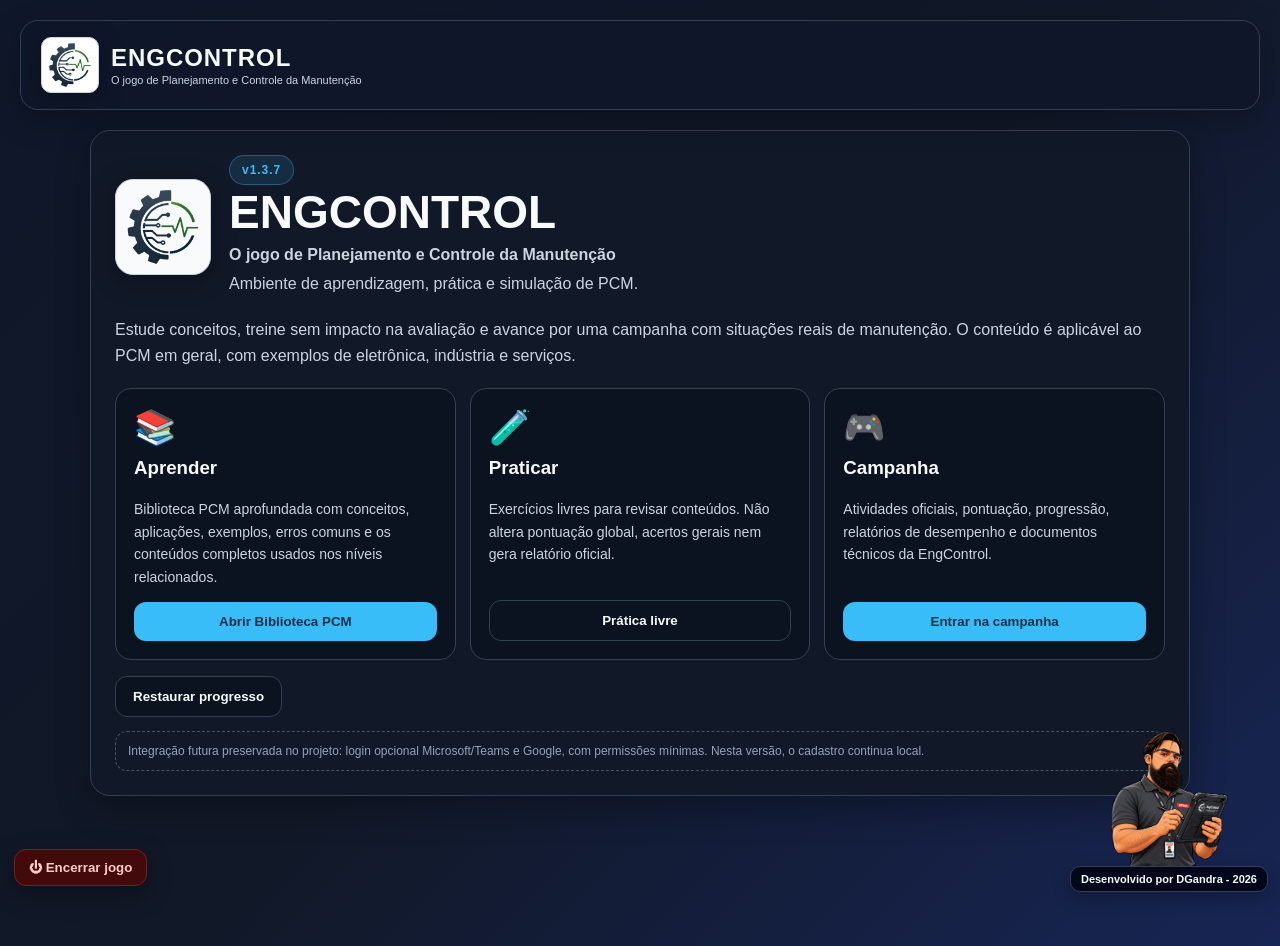
<file: index.html>
<!doctype html><html lang='pt-BR'><head><meta charset='utf-8'><meta name='viewport' content='width=device-width,initial-scale=1'><meta http-equiv='Cache-Control' content='no-cache, no-store, must-revalidate'><meta http-equiv='Pragma' content='no-cache'><meta http-equiv='Expires' content='0'><title>EngControl — v1.3.6</title>
<link rel='stylesheet' href='css/styles.css?v=1363'></head><body><div class='shell'>
<header class='topbar'><div class='brand brand-lockup' id='secretBrand'><img class='brand-mark' src='assets/logo-mark.png' alt='Símbolo EngControl'><div class='brand-copy'><strong>ENGCONTROL</strong><small>O jogo de Planejamento e Controle da Manutenção</small></div></div><div class='status' id='hud' style='display:none'><div><span>PONTUAÇÃO GLOBAL</span><strong id='hudScore'>0</strong></div><div><span>ACERTOS GERAIS</span><strong id='hudAccuracy'>0%</strong></div><div><span>DISPONIBILIDADE</span><strong id='hudAvail'>98%</strong></div><div><span>SEGURANÇA</span><strong id='hudSafety'>100%</strong></div><div><span>FUNDO</span><strong id='hudBudget'>R$ 25.000</strong></div></div></header>

<section id='start' class='screen hero active'><div class='panel' style='max-width:1100px'><div class='landing-brand'><img class='brand-mark' src='assets/logo-mark.png' alt='EngControl'><div><span class='beta'>v1.3.6</span><h1>ENGCONTROL</h1><p><b>O jogo de Planejamento e Controle da Manutenção</b></p><p>Ambiente de aprendizagem, prática e simulação de PCM.</p></div></div><p>Estude conceitos, treine sem impacto na avaliação e avance por uma campanha com situações reais de manutenção. O conteúdo é aplicável ao PCM em geral, com exemplos de eletrônica, indústria e serviços.</p><div class='mode-grid'><div class='mode-card'><div class='mode-icon'>📚</div><h3>Aprender</h3><p>Biblioteca PCM aprofundada com conceitos, aplicações, exemplos, erros comuns e os conteúdos completos usados nos níveis relacionados.</p><button class='primary' onclick='openLibrary()'>Abrir Biblioteca PCM</button></div><div class='mode-card'><div class='mode-icon'>🧪</div><h3>Praticar</h3><p>Exercícios livres para revisar conteúdos. Não altera pontuação global, acertos gerais nem gera relatório oficial.</p><button class='secondary' onclick='openPracticeHub()'>Prática livre</button></div><div class='mode-card'><div class='mode-icon'>🎮</div><h3>Campanha</h3><p>Atividades oficiais, pontuação, progressão, relatórios de desempenho e documentos técnicos da EngControl.</p><button class='primary' onclick='campaignEntry()'>Entrar na campanha</button></div></div><div class='row' style='margin-top:16px'><button class='secondary' onclick='openRestore()'>Restaurar progresso</button><button class='secondary' id='continueBtn' style='display:none' onclick='continueLocal()'>Continuar neste navegador</button></div><div class='login-placeholder'>Integração futura preservada no projeto: login opcional Microsoft/Teams e Google, com permissões mínimas. Nesta versão, o cadastro continua local.</div></div></section>

<section id='profile' class='screen'><div class='two-col'><div class='panel'><span class='tag'>CONTRATAÇÃO</span><h2>Cadastro do jogador</h2><p>Digite seu nome e escolha o avatar que representará você no crachá fictício da EngControl.</p><div class='field'><label>Nome</label><input id='name' maxlength='32' placeholder='Digite seu nome'></div><div class='field'><label>Escolha seu avatar</label><p class='tiny'>A escolha é apenas visual e não interfere na pontuação ou nas atividades.</p><div id='avatarPicker' class='avatar-picker'></div><input type='hidden' id='selectedAvatar' value='masculino_01_moreno.png'></div><div class='row'><button class='secondary' onclick='show("start")'>Voltar</button><button class='primary' onclick='createPlayer()'>Emitir crachá</button></div></div><div class='id-card'><div class='id-company'><div class='compact-id-brand'><img src='assets/logo-mark.png'><div><strong>ENGCONTROL</strong><small>O JOGO DE PLANEJAMENTO E CONTROLE DA MANUTENÇÃO</small></div></div></div><div class='id-role'>PLANEJAMENTO E CONTROLE DA MANUTENÇÃO</div><img id='previewPhoto' class='id-photo' src='assets/avatars/masculino_01_moreno.png'><div class='id-name' id='previewName'>SEU NOME</div><div class='id-code'>ENGCONTROL • ACESSO TÉCNICO</div><div class='barcode' id='previewBarcode'></div><div class='barcode-number'>ID GERADO NO CADASTRO</div></div></div></section>

<section id='home' class='screen'><div class='campaign-topbar'><button class='secondary' onclick='show("start")'>← Voltar ao menu principal</button><span class='muted'>Campanha EngControl</span></div><div class='dashboard'><aside class='id-card'><div class='id-company'><div class='compact-id-brand'><img src='assets/logo-mark.png'><div><strong>ENGCONTROL</strong><small>PLANEJAMENTO E CONTROLE DA MANUTENÇÃO</small></div></div></div><div class='id-role' id='badgeRole'>ASSISTENTE DE MANUTENÇÃO</div><img id='badgePhoto' class='id-photo' src='assets/avatar-male.svg'><div class='id-name' id='badgeName'></div><div class='id-code' id='badgeId'></div><div class='barcode' id='barcode'></div><div class='barcode-number' id='barcodeNumber'></div></aside><main><div class='quick-nav'><button class='secondary' onclick='openLibrary()'>📚 Biblioteca PCM</button><button class='secondary' onclick='openPracticeHub()'>🧪 Prática livre</button><button class='secondary' onclick='openDocuments()'>📁 Meus Documentos</button><button class='secondary' onclick='openOperations()'>📋 Operações</button><button class='secondary' onclick='show("start")'>⌂ Menu principal</button></div><div class='stats'><div class='stat'><span>PONTUAÇÃO GLOBAL</span><strong id='globalScore'>0</strong></div><div class='stat'><span>ACERTOS GERAIS</span><strong id='globalAccuracy'>0%</strong></div><div class='stat'><span>QUESTÕES RESPONDIDAS</span><strong id='globalAnswered'>0</strong></div><div class='stat'><span>NÍVEIS CONCLUÍDOS</span><strong id='completedCount'>0/60</strong></div></div><div class='panel'><span class='tag'>FASE 1</span><h2>Fundamentos da Manutenção</h2><p>Base conceitual da campanha: conceitos, tipos de manutenção, estratégias, confiabilidade, disponibilidade, prioridade e risco. Os cinco níveis estão disponíveis para teste e validação.</p><div class='levels' id='levels1'></div></div><div class='panel' style='margin-top:20px'><span class='tag'>FASE 2</span><h2>Organização e Planejamento da Manutenção</h2><p>Do plano de manutenção à decisão de terceirizar. Nesta versão, os níveis 6 a 10 estão jogáveis, cada um com duas páginas de teoria contextualizada, cinco situações e feedback pedagógico.</p><div class='levels' id='levels2'></div></div><div class='panel' style='margin-top:20px'><span class='tag'>FASE 3</span><h2>Planejamento da Manutenção Corretiva</h2><p>Análise da OS, agendamento, peças, equipe e seleção de instrumentos, ferramentas e proteção ESD.</p><div class='levels' id='levels3'></div><div class='warning-line'><b>Acesso de teste:</b> fase liberada para avaliação.</div></div><div class='panel' style='margin-top:20px'><span class='tag'>FASE 4</span><h2>Ferramentas da Qualidade</h2><p>Investigação estruturada de falhas: checklist, 5 Porquês, Ishikawa, MASP, FMEA/FMECA, árvore de falhas, PDCA, 5S e melhoria contínua.</p><div class='levels' id='levels4'></div><div class='warning-line'><b>Acesso de teste:</b> a Fase 4 está disponível para avaliação sem exigir a conclusão da Fase 3.</div></div><div class='panel' style='margin-top:20px'><span class='tag'>FASE 5</span><h2>Custos e Gestão de Recursos</h2><p>Custos fixos e variáveis, orçamento, viabilidade econômica e otimização de recursos físicos.</p><div class='levels' id='levels5'></div><div class='warning-line'><b>Acesso de teste:</b> a Fase 5 está disponível para avaliação sem exigir a conclusão das fases anteriores.</div></div><div class='panel' style='margin-top:20px'><span class='tag'>FASE 6</span><h2>Indicadores de Manutenção</h2><p>Histórico do equipamento, MTBF, MTTR, taxa de falhas, disponibilidade, confiabilidade e CPMV. Nesta fase, calcular é apenas o começo: o aluno também precisa interpretar o que os números dizem sobre a manutenção.</p><div class='levels' id='levels6'></div><div class='warning-line'><b>Acesso de teste:</b> a Fase 6 está disponível para avaliação sem exigir as fases anteriores.</div></div><div class='panel' style='margin-top:20px'><span class='tag'>FASE 7</span><h2>Manutenção Preventiva</h2><p>Definição de inspeções, periodicidade, cronograma, limpeza, reaperto e substituições preventivas. A fase termina com a elaboração de um plano preventivo.</p><div class='levels' id='levels7'></div><div class='warning-line'><b>Acesso de teste:</b> a Fase 7 está disponível para avaliação sem exigir as fases anteriores.</div></div><div class='panel' style='margin-top:20px'><span class='tag'>FASE 8</span><h2>Manutenção 4.0 — Dados e IoT</h2><p>Coleta, limpeza e transformação de dados, IoT, Big Data, Edge e Cloud Computing.</p><div class='levels' id='levels8'></div><div class='warning-line'><b>Acesso de teste:</b> fase liberada para avaliação.</div></div><div class='panel' style='margin-top:20px'><span class='tag'>FASE 9</span><h2>Inteligência Artificial na Manutenção</h2><p>Aplicações de IA, regressão, classificação e detecção de anomalias para apoio à decisão.</p><div class='levels' id='levels9'></div></div><div class='panel' style='margin-top:20px'><span class='tag'>FASE 10</span><h2>Planejamento da Manutenção Preditiva</h2><p>Escolha de ativos, parâmetros, identificação de anomalias e planejamento da intervenção antes da falha.</p><div class='levels' id='levels10'></div></div><div class='panel' style='margin-top:20px'><span class='tag'>FASE 11</span><h2>Softwares de Manutenção</h2><p>CMMS, tipos de software, operação e realidade aumentada aplicada à manutenção.</p><div class='levels' id='levels11'></div></div><div class='panel' style='margin-top:20px'><span class='tag'>FASE 12</span><h2>Gestão Integrada — Desafio Final</h2><p>Encerramento da campanha: integrar OS, custos, indicadores, preventiva, dados, preditiva e tomada de decisão em uma operação simulada. O desafio final será refinado após a validação dos 60 níveis.</p><span class='tag'>DESAFIO INTEGRADOR EM VALIDAÇÃO</span></div><div class='panel' style='margin-top:20px'><span class='tag'>PORTFÓLIO TÉCNICO</span><h2>📁 Meus Documentos</h2><p>Documentos técnicos gerados nas atividades da EngControl. Eles registram o trabalho realizado pelo aluno e podem ser entregues ao professor ao longo do semestre.</p><button class='primary' onclick='openDocuments()'>Abrir Meus Documentos</button></div></main></div></section>

<section id='operations' class='screen'><div class='panel'><div class='campaign-topbar'><button class='secondary' onclick='showHome()'>← Voltar à campanha</button><span class='tag'>CENTRO OPERACIONAL</span></div><h2>📋 Gestão da Manutenção</h2><p class='muted'>Consulte somente as ordens, compras e eventos já recebidos. Missões futuras permanecem ocultas.</p><div class='ops-kpis'><div class='stat'><span>FUNDO DISPONÍVEL</span><strong id='opsBudget'>R$ 0</strong></div><div class='stat'><span>OS ABERTAS</span><strong id='opsOpenOS'>0</strong></div><div class='stat'><span>OC EM TRÂNSITO</span><strong id='opsOpenPO'>0</strong></div><div class='stat'><span>MISSÕES CONCLUÍDAS</span><strong id='opsMissions'>0</strong></div></div><div class='ops-tabs'><button onclick="renderOperations('os')">Ordens de Serviço</button><button onclick="renderOperations('stock')">Estoque</button><button onclick="renderOperations('purchase')">Ordens de Compra</button><button onclick="renderOperations('team')">Equipe</button><button onclick="renderOperations('assets')">Ativos</button><button onclick="renderOperations('finance')">Extrato</button><button onclick="renderOperations('audit')">Auditorias</button></div><div id='opsContent'></div></div></section>
<section id='bonusTheory' class='screen'><div class='panel'><div class='campaign-topbar'><button class='secondary' onclick='showHome()'>← Voltar à campanha</button><span class='tag'>ATIVIDADE BÔNUS SURPRESA</span></div><div id='bonusTheoryTitle'></div><div id='bonusTheoryBody'></div><div class='row'><button class='secondary' id='bonusTheoryPrev' onclick='bonusTheoryPrev()'>← Anterior</button><button class='primary' id='bonusTheoryNext' onclick='bonusTheoryNext()'>Próxima →</button></div></div></section>
<section id='bonusMission' class='screen'><div class='panel'><div class='campaign-topbar'><button class='secondary' onclick='openOperations()'>📋 Centro Operacional</button><button class='secondary' onclick='openBonusReference()'>📚 Consultar conteúdo</button><span class='tag'>MISSÃO BÔNUS</span></div><div id='bonusMissionBody'></div></div></section>
<section id='theory1' class='screen'><div class='panel'><div class='theory-head'><div><span class='tag'>NÍVEL 1 • FUNDAMENTOS</span><h2>Tudo funcionando... por enquanto</h2><p class='muted'>Antes de decidir, entenda o que a manutenção procura preservar e por que uma falha não deve ser analisada apenas depois que o equipamento para.</p></div><div class='theory-step' aria-label='Página 1 de 2'><b class='on'>1</b><b>2</b></div></div><div class='theory-box'><h3>1. O que é manutenção?</h3><p>Manutenção é o conjunto de ações <b>técnicas, administrativas e de gestão</b> empregadas para manter ou restabelecer um equipamento, sistema ou instalação em condição capaz de cumprir sua função. Em eletrônica, isso inclui desde inspeções e limpeza até diagnóstico, reparo, substituição de componentes, testes e registro do serviço realizado.</p><p>Por isso, manutenção não significa apenas “consertar quando quebra”. Uma equipe de manutenção também trabalha para <b>reduzir a probabilidade de falhas, limitar suas consequências e manter o desempenho esperado do equipamento</b>.</p></div><div class='theory-grid'><div class='concept-card'><h3>Objetivos principais</h3><ul><li><b>Disponibilidade:</b> manter o equipamento apto para uso quando necessário.</li><li><b>Confiabilidade:</b> aumentar a probabilidade de funcionar sem falhar durante o período esperado.</li><li><b>Segurança:</b> evitar condições que coloquem pessoas, instalações ou processos em risco.</li><li><b>Qualidade:</b> preservar o desempenho e as características necessárias ao processo.</li><li><b>Custo:</b> utilizar recursos de forma racional, evitando tanto manutenção insuficiente quanto intervenções desnecessárias.</li></ul></div><div class='concept-card'><h3>Falha, sintoma e condição</h3><p>Um equipamento pode continuar funcionando e, mesmo assim, apresentar sinais de degradação. Aquecimento acima do normal, ruído, oscilação de tensão, mau contato e erros intermitentes são exemplos de sintomas que podem anteceder uma falha funcional.</p><p>Registrar esses sinais permite transformar uma surpresa em uma decisão planejada.</p></div></div><div class='keyline'><b>Ideia-chave:</b> a manutenção busca preservar a função do ativo com segurança, confiabilidade, disponibilidade e custo adequado — e não apenas reparar depois da parada.</div><div class='theory-nav'><button class='secondary' onclick='showHome()'>Voltar à campanha</button><button class='primary' onclick='show("theory2")'>Próxima página →</button></div></div></section>

<section id='theory2' class='screen'><div class='panel'><div class='theory-head'><div><span class='tag'>NÍVEL 1 • FUNDAMENTOS</span><h2>Da reação à gestão da manutenção</h2><p class='muted'>Uma boa decisão combina informações do equipamento, do processo e do risco. O objetivo não é aplicar sempre a mesma solução, mas escolher uma ação coerente com a situação.</p></div><div class='theory-step' aria-label='Página 2 de 2'><b>1</b><b class='on'>2</b></div></div><div class='theory-grid'><div class='concept-card'><h3>O que uma boa gestão combina?</h3><ul><li><b>Histórico:</b> falhas anteriores, reparos, peças substituídas e tempo de operação.</li><li><b>Inspeções:</b> sinais de desgaste, aquecimento, sujeira, folgas, ruídos e alterações de comportamento.</li><li><b>Planejamento:</b> definir o que será feito, quando, por quem, com quais recursos e em quanto tempo.</li><li><b>Risco e criticidade:</b> avaliar as consequências de uma falha para segurança, produção, qualidade e custo.</li><li><b>Registro:</b> documentar intervenções para melhorar decisões futuras e gerar indicadores.</li></ul></div><div class='concept-card'><h3>Decisões não são universais</h3><table class='mini-table'><tr><th>Situação</th><th>Raciocínio esperado</th></tr><tr><td>Equipamento crítico com sintoma anormal</td><td>Investigar e avaliar intervenção antes da falha.</td></tr><tr><td>Equipamento funcionando normalmente</td><td>Seguir inspeções e plano adequado ao ativo.</td></tr><tr><td>Falha já ocorreu</td><td>Diagnosticar, reparar e registrar causa e ação.</td></tr><tr><td>Peça cara sem evidência de degradação</td><td>Evitar substituição indiscriminada sem justificativa técnica.</td></tr></table></div></div><div class='real-box'><h3>Contexto de vida real</h3><p>Imagine uma empresa que utiliza fontes de bancada, estações de solda, analisadores e sistemas eletrônicos de teste. Uma das fontes ainda liga e fornece tensão, mas começa a apresentar oscilação intermitente e aquecimento maior que o habitual. Se a equipe ignorar o sintoma, a falha pode ocorrer durante um ensaio e interromper o trabalho. Se substituir o equipamento imediatamente sem diagnóstico, pode gastar recursos sem necessidade. A gestão da manutenção procura justamente <b>reunir evidências, avaliar risco e planejar a ação mais adequada</b>.</p></div><div class='warning-line'><b>Na atividade:</b> você receberá cinco situações com cinco alternativas cada. As alternativas são embaralhadas toda vez que o nível é iniciado. Cada resposta é registrada uma única vez. Se houver erro, o jogo continuará após apresentar um feedback explicando por que a decisão não é adequada.</div><div class='theory-nav'><button class='secondary' onclick='show("theory1")'>← Página anterior</button><button class='primary' onclick='startLevel()'>Iniciar atividade</button></div></div></section>

<section id='library' class='screen'><div class='panel'><div class='theory-head'><div><span class='tag'>APRENDER</span><h2>📚 Biblioteca PCM</h2><p class='muted'>Material de consulta sobre Planejamento e Controle da Manutenção. A biblioteca é aberta: você pode estudar qualquer tema, independentemente do nível atual da campanha.</p></div><button class='secondary' onclick='libraryBack()'>← Voltar</button></div><div class='library-search'><input id='librarySearch' placeholder='Pesquisar: MTBF, preventiva, FMEA, custos...' oninput='renderLibrary()'><button class='secondary' onclick='document.getElementById("librarySearch").value="";renderLibrary()'>Limpar</button></div><div class='doc-note'><b>Como usar:</b> cada conteúdo informa os níveis relacionados. Se o nível estiver liberado, você pode ir diretamente para ele. O modo prática não altera seu desempenho oficial.</div><div class='library-grid' id='libraryGrid'></div></div></section>
<section id='contentDetail' class='screen'><div class='content-layout'><main class='panel'><div class='theory-head'><div><span class='tag'>CONTEÚDO PCM</span><h2 id='contentTitle'></h2><p class='muted' id='contentSummary'></p></div><div class='row'><button class='secondary' onclick='openLibrary()'>← Voltar à Biblioteca</button><button class='secondary' onclick='show("start")'>⌂ Menu principal</button></div></div><div id='contentBody'></div></main><aside class='panel content-side'><h3>🎮 Aplicação no jogo</h3><p class='tiny'>Este conteúdo é estudado ou simulado nos níveis abaixo.</p><div class='related-levels' id='contentLevels'></div><div class='practice-banner'><b>🧪 Prática livre</b><p class='tiny'>Treine questões relacionadas sem alterar pontuação, acertos gerais ou relatórios.</p><button class='primary' id='contentPracticeBtn'>Praticar este tema</button></div></aside></div></section>
<section id='practiceHub' class='screen'><div class='panel'><div class='theory-head'><div><span class='tag'>PRATICAR</span><h2>🧪 Prática Livre</h2><p class='muted'>Escolha um tema para treinar. As respostas desta área não contam para a campanha.</p></div><div class='row'><button class='secondary' onclick='practiceBack()'>← Voltar</button><button class='secondary' onclick='show("start")'>⌂ Menu principal</button></div></div><div class='library-grid' id='practiceGrid'></div></div></section>
<section id='practiceGame' class='screen'><div class='quick-nav'><button class='secondary' onclick='openPracticeHub()'>← Voltar à Prática Livre</button><button class='secondary' onclick='show("start")'>⌂ Menu principal</button></div><div class='game-grid'><div class='panel'><span class='tag'>PRÁTICA LIVRE</span><h2 id='practiceTitle'>Treinamento</h2><div class='progress'><b id='practiceProgress'></b></div><p class='question' id='practiceQuestion'></p><p class='muted' id='practiceContext'></p><div class='answers' id='practiceAnswers'></div><div id='practiceFeedback'></div><button class='primary' id='practiceNext' style='display:none;margin-top:14px' onclick='nextPractice()'>Continuar</button></div><aside class='panel'><img class='side-avatar' id='practiceAvatar' src='assets/avatar-tablet.png'><div class='indicator'><span>Questão</span><b id='practiceCounter'>1/3</b></div><div class='indicator'><span>Acertos nesta prática</span><b id='practiceScore'>0</b></div><p class='tiny'>Nenhum resultado desta tela é incluído nos relatórios ou na pontuação global.</p></aside></div></section>
<section id='documents' class='screen'><div class='panel'><div class='theory-head'><div><span class='tag'>PORTFÓLIO TÉCNICO</span><h2>📁 Meus Documentos</h2><p class='muted'>Os documentos ficam vinculados ao progresso salvo neste navegador. Cada nível concluído gera um Relatório de Desempenho com perguntas, respostas, acertos, erros, feedbacks, pontos de melhoria e área de validação do professor.</p></div><button class='secondary' onclick='showHome()'>← Voltar à campanha</button></div><div class='doc-note'><b>Padrão EngControl:</b> cabeçalho institucional, identificação do aluno, dados técnicos, rastreabilidade, código do documento e código de barras.</div><div class='doc-list' id='docList'></div></div></section>
<section id='phaseTheory' class='screen'><div class='panel'><div class='theory-head'><div><span class='tag' id='phaseTag'>FASE 2</span><h2 id='phaseTitle'></h2><p class='muted' id='phaseLead'></p></div><div class='theory-step' aria-label='Páginas de teoria'><b id='phaseStep1' class='on'>1</b><b id='phaseStep2'>2</b></div></div><div id='phaseTheoryBody'></div><div class='theory-nav'><button class='secondary' id='phaseBackBtn' onclick='theoryBack()'>Voltar à campanha</button><button class='primary' id='phaseNextBtn' onclick='theoryNext()'>Próxima página →</button></div></div></section>

<section id='game' class='screen'><div class='game-grid'><div class='panel'><div class='tag'>SITUAÇÃO <span id='qNum'>1</span>/5</div><div class='level-tools'><button class='secondary' onclick='openLevelSummary()'>📚 Consultar resumo do nível</button></div><div class='difficulty-note'>Analise o cenário completo: mais de uma alternativa pode parecer plausível, mas somente uma é a mais adequada aos critérios apresentados.</div><div class='progress'><b id='progress'></b></div><p class='question' id='question'></p><p class='muted' id='context'></p><div class='answers' id='answers'></div><div id='feedback'></div><button class='primary' id='nextBtn' style='display:none;margin-top:14px' onclick='nextQuestion()'>Entendi, continuar</button></div><aside class='panel'><img class='side-avatar' id='sideAvatar' src='assets/avatar-tablet.png'><div class='indicator'><span>Pontos no nível</span><b id='levelScore'>0</b></div><div class='indicator'><span>Acertos gerais</span><b id='sideAccuracy'>0%</b></div><div class='indicator'><span>Disponibilidade</span><b id='sideAvail'>98%</b></div><div class='indicator'><span>Confiabilidade</span><b id='sideReliab'>92%</b></div><div class='indicator'><span>Segurança</span><b id='sideSafety'>100%</b></div><div class='indicator'><span>Orçamento</span><b id='sideBudget'>R$ 25.000</b></div></aside></div></section>

<section id='result' class='screen'><div class='panel result'><span class='tag'>NÍVEL CONCLUÍDO</span><h2 id='resultTitle'>Nível finalizado</h2><div class='score' id='resultScore'>0</div><p>Pontos neste nível</p><div class='stats'><div class='stat'><span>PONTUAÇÃO GLOBAL</span><strong id='resultGlobal'>0</strong></div><div class='stat'><span>ACERTOS GERAIS</span><strong id='resultAccuracy'>0%</strong></div><div class='stat'><span>QUESTÕES RESPONDIDAS</span><strong id='resultAnswered'>0</strong></div><div class='stat'><span>ERROS REGISTRADOS</span><strong id='resultErrors'>0</strong></div></div><h3>Código de progresso</h3><p class='tiny'>Guarde este código para restaurar o progresso em outro navegador ou computador.</p><div class='save' id='saveCode'></div><div class='row' style='justify-content:center;margin-top:14px'><button class='secondary' onclick='copyCode()'>Copiar código</button><button class='secondary' id='resultReportBtn' style='display:none'>📋 Relatório do nível em PDF</button><button class='secondary' id='resultDocBtn' style='display:none' onclick='generateOSPDF()'>📄 Gerar OS em PDF</button><button class='primary' onclick='showHome()'>Voltar à campanha</button></div></div></section>
</div>
<button class='end-game-btn' id='endGameBtn' type='button' onclick='endGame()' title='Apagar o progresso e voltar ao início'>⏻ Encerrar jogo</button><div class='footer-dev'><img src='assets/avatar-tablet.png' alt='DGandra'><span>Desenvolvido por DGandra - 2026</span></div>
<div class='modal' id='levelSummaryModal'><div class='panel' style='width:min(900px,96vw)'><div class='theory-head'><div><span class='tag'>CONSULTA DURANTE A ATIVIDADE</span><h2 id='levelSummaryTitle'>Resumo do nível</h2><p class='tiny'>A consulta não altera sua resposta, pontuação ou andamento da questão.</p></div><button class='secondary' onclick='closeLevelSummary()'>Fechar e continuar</button></div><div id='levelSummaryBody' class='summary-modal-body'></div></div></div>
<div class='modal' id='restoreModal'><div class='panel'><h2>Restaurar progresso</h2><p>Cole o código de progresso gerado ao término de um nível.</p><div class='field'><textarea id='restoreInput' rows='7'></textarea></div><p id='restoreStatus' class='tiny'></p><div class='row'><button class='secondary' onclick='closeRestore()'>Cancelar</button><button class='primary' onclick='restoreCode()'>Restaurar</button></div></div></div>
<div class='modal' id='cheatModal'><div class='panel'><h2>Modo professor / teste</h2><p class='tiny'>Cheatcodes não atribuem pontuação acadêmica.</p><div class='field'><input id='cheatInput' placeholder='Digite o código'></div><div class='row'><button class='secondary' onclick='closeCheat()'>Fechar</button><button class='primary' onclick='applyCheat()'>Aplicar</button></div></div></div>
<script src='assets/ec-runtime.553c9bed7b1f.js?v=1363'></script><script src='assets/pcm-ops-v135.js?v=1363'></script><script src='assets/professor-mode-v135.js?v=1363'></script></body></html>
</file>
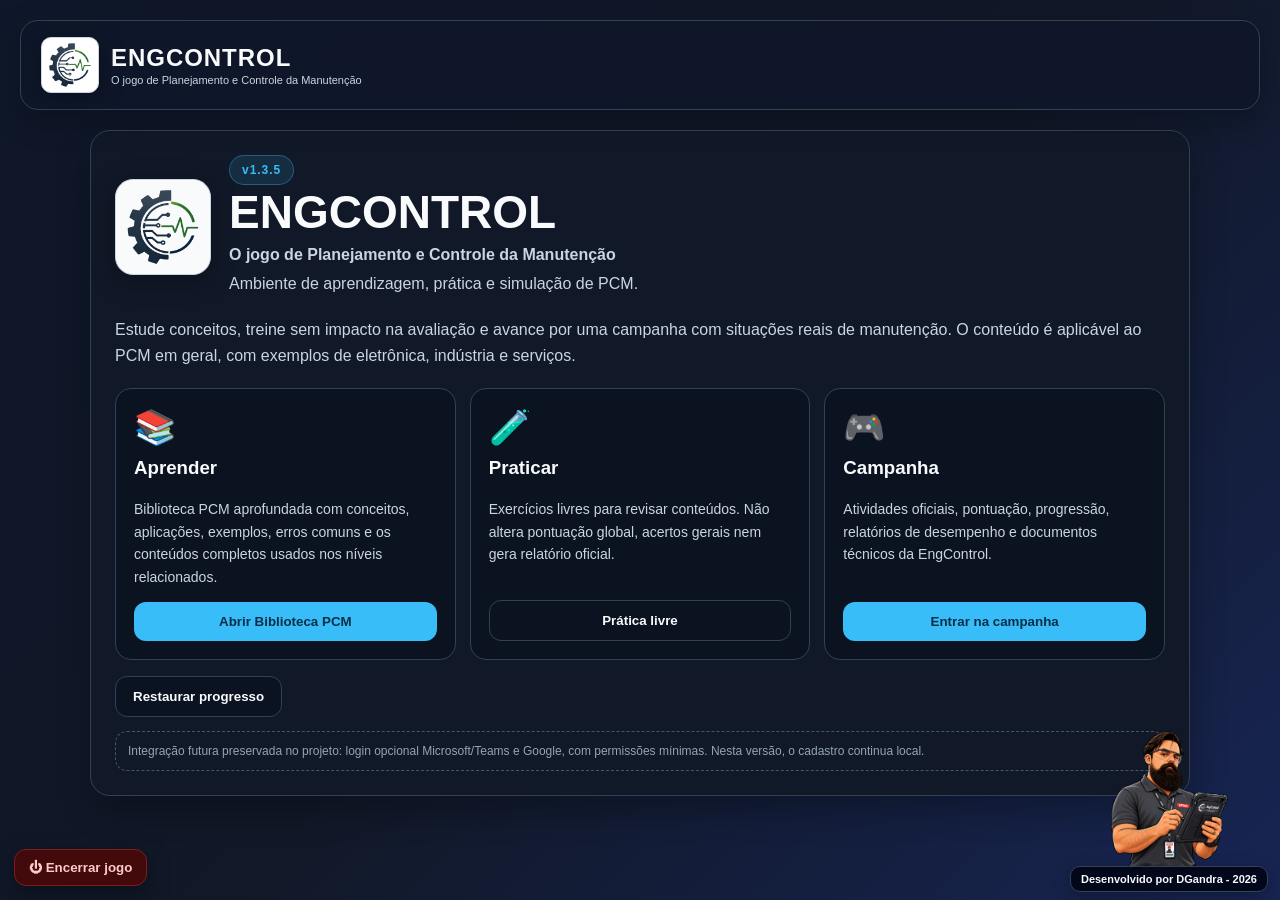
<file: v135.html>
<!doctype html><html lang="pt-BR"><head><meta charset="utf-8"><meta name="viewport" content="width=device-width,initial-scale=1"><title>EngControl v1.3.5 — teste</title><style>html,body{margin:0;width:100%;height:100%;background:#020617}iframe{border:0;width:100%;height:100%;display:block}</style></head><body><iframe id="game" src="index.html" title="EngControl v1.3.5"></iframe><script>const f=document.getElementById('game');f.addEventListener('load',()=>{const d=f.contentDocument;if(!d||d.getElementById('pcmOpsV135'))return;const s=d.createElement('script');s.id='pcmOpsV135';s.src='assets/pcm-ops-v135.js';s.onload=()=>{try{d.title='EngControl — v1.3.5';const b=d.querySelector('.landing-brand .beta');if(b)b.textContent='v1.3.5';}catch(e){}};d.body.appendChild(s);});</script></body></html>
</file>
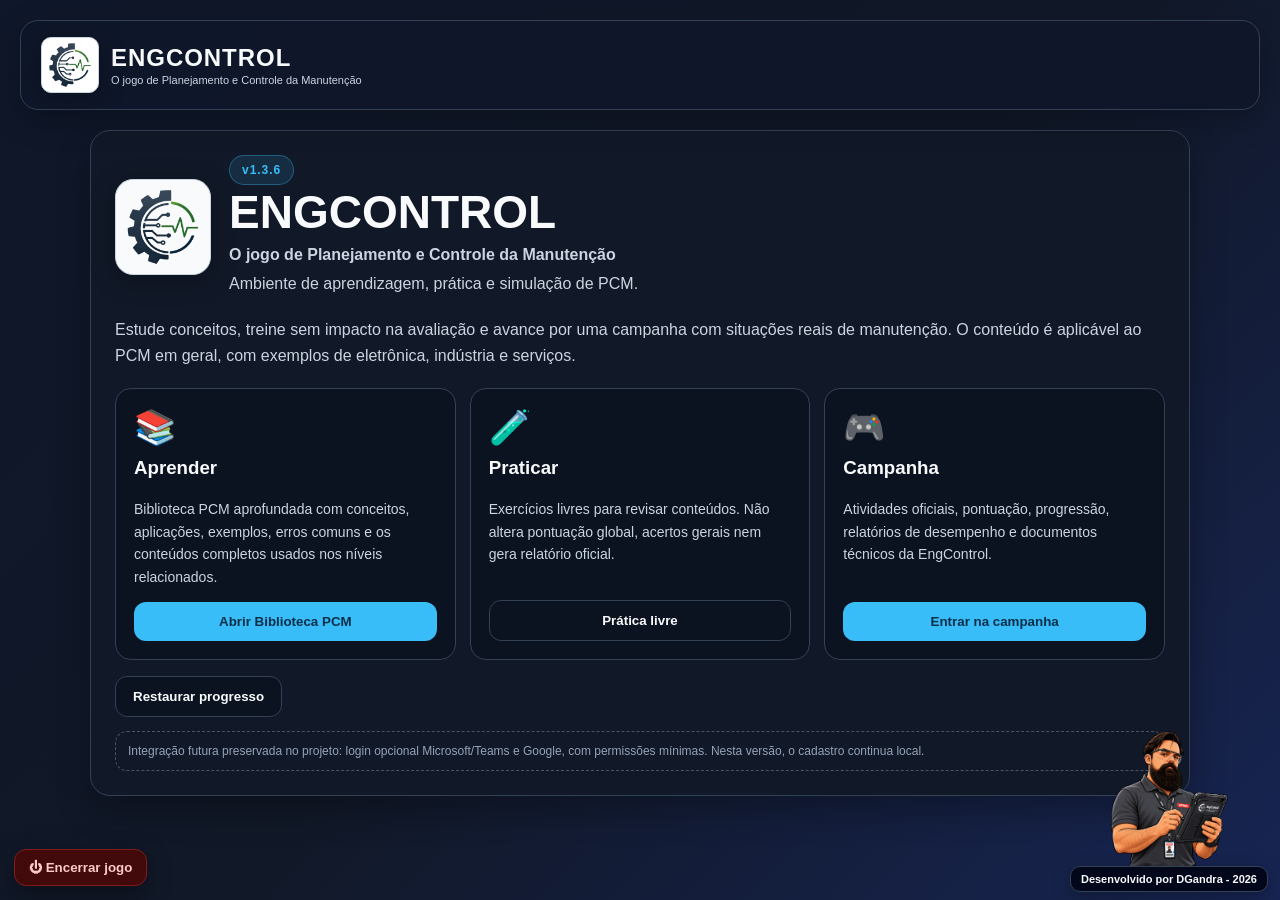
<file: v136.html>
<!doctype html><html lang="pt-BR"><head><meta charset="utf-8"><meta name="viewport" content="width=device-width,initial-scale=1"><meta http-equiv="Cache-Control" content="no-cache, no-store, must-revalidate"><meta http-equiv="Pragma" content="no-cache"><meta http-equiv="Expires" content="0"><title>EngControl v1.3.6 — teste</title><style>html,body{margin:0;width:100%;height:100%;background:#020617}iframe{border:0;width:100%;height:100%;display:block}</style></head><body><iframe id="game" src="index.html?v=1362" title="EngControl v1.3.6"></iframe><script>const f=document.getElementById('game');f.addEventListener('load',()=>{const d=f.contentDocument;if(!d)return;const a=d.createElement('script');a.src='assets/pcm-ops-v135.js?v=1362';a.onload=()=>{const b=d.createElement('script');b.src='assets/professor-mode-v135.js?v=1362';b.onload=()=>{try{d.title='EngControl — v1.3.6';d.querySelectorAll('.landing-brand .beta').forEach(v=>v.textContent='v1.3.6');}catch(e){}};d.body.appendChild(b)};d.body.appendChild(a)});</script></body></html>
</file>
<file: css/styles.css>
:root{--bg:#0f172a;--panel:#111827;--panel2:#0b1220;--text:#f8fafc;--muted:#cbd5e1;--accent:#38bdf8;--green:#22c55e;--warn:#f59e0b;--danger:#ef4444;--border:#334155}*{box-sizing:border-box}body{margin:0;font-family:Inter,Segoe UI,Arial,sans-serif;background:linear-gradient(135deg,#0f172a,#111827 50%,#172554);color:var(--text);min-height:100vh}.shell{max-width:1280px;margin:auto;padding:20px 20px 150px}.topbar{display:flex;justify-content:space-between;gap:20px;align-items:center;margin-bottom:20px;padding:16px 20px;background:rgba(15,23,42,.94);border:1px solid var(--border);border-radius:18px;box-shadow:0 10px 30px rgba(0,0,0,.25);position:sticky;top:10px;z-index:15}.brand img{height:56px;max-width:260px;object-fit:contain;background:#fff;border-radius:10px;padding:4px}.status{display:grid;grid-template-columns:repeat(4,minmax(100px,1fr));gap:10px}.status div{background:#020617;border:1px solid var(--border);border-radius:12px;padding:10px;text-align:center}.status span{display:block;font-size:11px;color:var(--muted)}.status strong{display:block;margin-top:4px}.screen{display:none}.screen.active{display:block}.panel{background:rgba(17,24,39,.96);border:1px solid var(--border);border-radius:20px;padding:24px;box-shadow:0 14px 34px rgba(0,0,0,.28)}.hero.active{display:grid;place-items:center;min-height:68vh}.hero .panel{max-width:980px;width:100%}.beta,.tag{display:inline-block;padding:7px 12px;border-radius:999px;background:rgba(56,189,248,.12);color:var(--accent);border:1px solid rgba(56,189,248,.35);font-size:12px;font-weight:800;letter-spacing:.08em}.hero-grid,.two-col{display:grid;grid-template-columns:1.1fr .9fr;gap:20px;align-items:center}.hero-logo{width:100%;max-width:520px;background:#fff;border-radius:16px;padding:10px}.hero h1{font-size:40px;margin:14px 0}.muted,p{color:var(--muted);line-height:1.6}.primary,.secondary,.danger{border-radius:12px;padding:12px 17px;font-weight:900;cursor:pointer}.primary{border:0;background:var(--accent);color:#082f49}.secondary{border:1px solid var(--border);background:#0b1220;color:var(--text)}.danger{border:1px solid #7f1d1d;background:#450a0a;color:#fecaca}.row{display:flex;gap:10px;flex-wrap:wrap}.field{display:grid;gap:7px;margin:12px 0}.field input,.field select,.field textarea{padding:12px;border-radius:10px;border:1px solid var(--border);background:#020617;color:var(--text)}.dashboard{display:grid;grid-template-columns:320px 1fr;gap:20px}.id-card{background:linear-gradient(145deg,#0b2941,#071827);border:3px solid #dbeafe;border-radius:20px;padding:18px;box-shadow:0 14px 34px rgba(0,0,0,.3);text-align:center}.id-company img{width:100%;max-height:76px;object-fit:contain;background:white;border-radius:10px;padding:5px}.id-role{margin:10px 0;color:#93c5fd;font-size:12px;font-weight:800;letter-spacing:.1em}.id-photo{width:110px;height:120px;border-radius:14px;object-fit:cover;background:white;border:2px solid white}.id-name{font-size:23px;font-weight:1000;margin:12px 0 4px}.id-code{font-size:12px;color:#cbd5e1}.barcode{height:54px;background:#fff;border-radius:4px;padding:6px;display:flex;gap:2px;justify-content:center;margin-top:12px;overflow:hidden}.barcode i{display:block;background:#111;min-width:1px}.barcode-number{font-family:monospace;font-size:11px;margin-top:4px}.stats{display:grid;grid-template-columns:repeat(4,1fr);gap:12px;margin-bottom:18px}.stat{background:#0b1220;border:1px solid var(--border);border-radius:14px;padding:16px}.stat span{font-size:11px;color:var(--muted);display:block}.stat strong{font-size:24px;display:block;margin-top:4px}.levels{display:grid;grid-template-columns:repeat(5,1fr);gap:12px}.level{background:#0b1220;border:1px solid var(--border);border-radius:15px;padding:15px;min-height:155px;cursor:pointer}.level.locked{opacity:.45;cursor:not-allowed}.level h4{margin:8px 0}.level small{color:var(--muted)}.theory-box{background:#0b1220;border:1px solid var(--border);border-left:4px solid var(--accent);padding:18px;border-radius:14px;margin:14px 0}.real-box{background:rgba(245,158,11,.08);border:1px solid rgba(245,158,11,.45);padding:16px;border-radius:14px}.game-grid{display:grid;grid-template-columns:1fr 320px;gap:20px}.question{font-size:22px;font-weight:900}.answers{display:grid;gap:10px;margin-top:18px}.answer{padding:14px;border:1px solid var(--border);border-radius:12px;background:#0b1220;color:var(--text);text-align:left;font-weight:700;cursor:pointer}.answer:hover{border-color:var(--accent)}.answer:disabled{cursor:default;opacity:.85}.feedback{margin-top:16px;padding:16px;border-radius:12px;line-height:1.6}.feedback.good{border:1px solid var(--green);background:rgba(34,197,94,.08)}.feedback.bad{border:1px solid var(--danger);background:rgba(239,68,68,.08)}.feedback img{width:120px;float:right;margin-left:12px}.progress{height:10px;background:#020617;border:1px solid var(--border);border-radius:999px;overflow:hidden;margin:12px 0}.progress b{display:block;height:100%;background:linear-gradient(90deg,var(--accent),var(--green));width:0}.side-avatar{width:100%;max-height:340px;object-fit:contain}.indicator{display:flex;justify-content:space-between;padding:10px 0;border-bottom:1px solid #243244}.result{text-align:center}.result .score{font-size:64px;font-weight:1000}.save{background:#020617;border:1px solid var(--border);border-radius:12px;padding:14px;font-family:monospace;word-break:break-all;text-align:left}.footer-dev{position:fixed;right:12px;left:auto;bottom:8px;display:flex;flex-direction:column;align-items:center;z-index:30;pointer-events:none}.footer-dev img{width:118px;height:145px;object-fit:contain;display:block}.footer-dev span{margin-top:-8px;background:rgba(2,6,23,.92);border:1px solid var(--border);padding:6px 10px;border-radius:10px;font-size:11px;font-weight:800;white-space:nowrap;box-shadow:0 6px 18px rgba(0,0,0,.25)}.modal{display:none;position:fixed;inset:0;background:rgba(0,0,0,.7);z-index:60;place-items:center;padding:20px}.modal.open{display:grid}.modal .panel{width:min(680px,95vw)}.doc-list{display:grid;gap:12px;margin-top:16px}.doc-card{display:grid;grid-template-columns:1fr auto;gap:14px;align-items:center;background:#0b1220;border:1px solid var(--border);border-radius:14px;padding:16px}.doc-card h4{margin:0 0 6px}.doc-card p{margin:0}.doc-locked{opacity:.5}.doc-note{padding:12px 14px;border:1px solid rgba(56,189,248,.35);background:rgba(56,189,248,.08);border-radius:12px;margin-top:14px}.tiny{font-size:12px;color:var(--muted)}.theory-head{display:flex;justify-content:space-between;gap:16px;align-items:flex-start;flex-wrap:wrap}.theory-step{display:flex;gap:8px;align-items:center}.theory-step b{width:34px;height:34px;display:grid;place-items:center;border-radius:50%;border:1px solid var(--border);background:#020617;color:var(--muted)}.theory-step b.on{background:var(--accent);color:#082f49;border-color:var(--accent)}.theory-grid{display:grid;grid-template-columns:1fr 1fr;gap:14px;margin:14px 0}.concept-card{background:#0b1220;border:1px solid var(--border);border-radius:14px;padding:16px}.concept-card h3{margin:0 0 8px;color:#7dd3fc}.concept-card ul{margin:8px 0 0;padding-left:20px;color:var(--muted);line-height:1.65}.concept-card li+li{margin-top:5px}.keyline{padding:14px 16px;border-left:4px solid var(--green);background:rgba(34,197,94,.08);border-radius:12px;margin:14px 0;color:#dcfce7}.warning-line{padding:14px 16px;border-left:4px solid var(--warn);background:rgba(245,158,11,.08);border-radius:12px;margin:14px 0}.theory-nav{display:flex;justify-content:space-between;gap:10px;margin-top:18px}.mini-table{width:100%;border-collapse:collapse;margin-top:8px}.mini-table th,.mini-table td{border-bottom:1px solid #243244;padding:9px 8px;text-align:left;vertical-align:top}.mini-table th{color:#7dd3fc;font-size:12px}.mini-table td{color:var(--muted);font-size:14px}@media(max-width:900px){.theory-grid{grid-template-columns:1fr}}@media(max-width:900px){.hero-grid,.dashboard,.two-col,.game-grid{grid-template-columns:1fr}.levels{grid-template-columns:repeat(2,1fr)}.stats{grid-template-columns:repeat(2,1fr)}.status{grid-template-columns:repeat(2,1fr)}.topbar{align-items:flex-start;flex-direction:column}}@media(max-width:560px){.shell{padding:10px 10px 120px}.levels,.stats{grid-template-columns:1fr}.hero h1{font-size:30px}.footer-dev img{width:72px;height:90px}.footer-dev img{width:74px;height:92px}.footer-dev span{display:block;font-size:9px;padding:4px 6px}}

.brand-lockup{display:flex;align-items:center;gap:12px;min-width:280px}.brand-mark{width:58px;height:58px;object-fit:contain;background:#f8fafc;padding:5px;border-radius:12px;border:1px solid #cbd5e1;filter:drop-shadow(0 5px 12px rgba(0,0,0,.28))}.brand-copy strong{font-size:24px;letter-spacing:.04em}.brand-copy small{display:block;color:#cbd5e1;font-size:11px;margin-top:2px}.landing-brand{display:flex;align-items:center;gap:18px;margin-bottom:18px}.landing-brand .brand-mark{width:96px;height:96px;padding:8px;border-radius:18px;background:#f8fafc}.landing-brand h1{font-size:46px;margin:0}.landing-brand p{margin:3px 0}.mode-grid{display:grid;grid-template-columns:repeat(3,1fr);gap:14px;margin-top:20px}.mode-card{background:#0b1220;border:1px solid var(--border);border-radius:16px;padding:18px;display:flex;flex-direction:column;min-height:190px}.mode-card .mode-icon{font-size:34px}.mode-card h3{margin:10px 0 5px}.mode-card p{font-size:14px;flex:1}.quick-nav{display:flex;gap:10px;flex-wrap:wrap;margin-bottom:18px}.library-grid{display:grid;grid-template-columns:repeat(3,1fr);gap:14px;margin-top:18px}.library-card{background:#0b1220;border:1px solid var(--border);border-radius:15px;padding:16px;cursor:pointer}.library-card:hover{border-color:var(--accent);transform:translateY(-1px)}.library-card h3{margin:8px 0;color:#7dd3fc}.library-card p{font-size:13px;margin:0}.library-search{display:flex;gap:10px;align-items:center}.library-search input{flex:1;padding:12px 14px;border-radius:12px;border:1px solid var(--border);background:#020617;color:var(--text)}.related-levels{display:flex;gap:8px;flex-wrap:wrap;margin-top:14px}.related-level{padding:8px 11px;border-radius:999px;border:1px solid var(--border);background:#020617;color:var(--text);font-size:12px;font-weight:800}.related-level.available{border-color:var(--green);cursor:pointer}.related-level.locked{opacity:.55}.content-layout{display:grid;grid-template-columns:1fr 290px;gap:20px}.content-side{position:sticky;top:105px;align-self:start}.practice-banner{padding:14px 16px;border:1px solid rgba(56,189,248,.4);background:rgba(56,189,248,.08);border-radius:14px;margin:14px 0}.practice-result{padding:14px;border-radius:12px;margin-top:14px}.practice-result.ok{background:rgba(34,197,94,.08);border:1px solid var(--green)}.practice-result.no{background:rgba(239,68,68,.08);border:1px solid var(--danger)}.recommend-content{margin-top:12px;padding:10px 12px;border-radius:10px;background:rgba(56,189,248,.08);border:1px solid rgba(56,189,248,.25);font-size:13px}.recommend-content button{margin-top:8px}.id-company .compact-id-brand{display:flex;align-items:center;justify-content:center;gap:8px}.id-company .compact-id-brand img{width:46px;height:46px;object-fit:contain;background:#f8fafc;padding:4px;border-radius:9px;border:1px solid #cbd5e1}.id-company .compact-id-brand strong{font-size:18px}.id-company .compact-id-brand small{display:block;font-size:8px;color:#cbd5e1}.login-placeholder{margin-top:14px;padding:12px;border:1px dashed #475569;border-radius:12px;color:#94a3b8;font-size:12px}
@media(max-width:900px){.mode-grid,.library-grid,.content-layout{grid-template-columns:1fr}.content-side{position:static}.brand-copy strong{font-size:20px}.landing-brand h1{font-size:38px}}

.campaign-topbar{max-width:1180px;margin:0 auto 14px;display:flex;align-items:center;justify-content:space-between;gap:12px}.campaign-topbar .secondary{min-width:210px}@media(max-width:720px){.campaign-topbar{align-items:stretch;flex-direction:column}.campaign-topbar .secondary{width:100%}}
.avatar-picker{display:grid;grid-template-columns:repeat(4,1fr);gap:10px;margin:10px 0 16px}.avatar-choice{position:relative;border:2px solid var(--border);border-radius:14px;background:#020617;padding:7px;cursor:pointer;transition:.15s}.avatar-choice:hover{border-color:var(--accent);transform:translateY(-2px)}.avatar-choice.selected{border-color:var(--green);box-shadow:0 0 0 2px rgba(34,197,94,.18)}.avatar-choice img{width:100%;aspect-ratio:1/1;object-fit:cover;object-position:top center;border-radius:10px;background:#fff}.avatar-choice small{display:block;text-align:center;color:var(--muted);font-size:10px;margin-top:5px}.avatar-choice.selected:after{content:'✓';position:absolute;right:8px;top:8px;width:24px;height:24px;border-radius:50%;display:grid;place-items:center;background:var(--green);color:#052e16;font-weight:1000}@media(max-width:620px){.avatar-picker{grid-template-columns:repeat(3,1fr)}}
.end-game-btn{position:fixed;left:14px;bottom:14px;z-index:55;border:1px solid #7f1d1d;background:rgba(69,10,10,.96);color:#fecaca;border-radius:12px;padding:10px 14px;font-weight:900;cursor:pointer;box-shadow:0 8px 24px rgba(0,0,0,.35);backdrop-filter:blur(6px)}
.end-game-btn:hover{background:#7f1d1d;color:#fff}.end-game-btn:focus-visible{outline:3px solid rgba(239,68,68,.35);outline-offset:2px}
@media(max-width:560px){.end-game-btn{left:8px;bottom:8px;padding:8px 10px;font-size:11px}}

/* v1.1 — revisão pedagógica */
.level-tools{display:flex;gap:8px;flex-wrap:wrap;margin:10px 0 14px}.level-tools .secondary{padding:9px 12px;font-size:12px}
.option-analysis{margin-top:14px;border:1px solid #334155;border-radius:12px;background:#07101d;overflow:hidden}.option-analysis summary{cursor:pointer;padding:12px 14px;font-weight:900;color:#bae6fd;background:#0b1220}.option-analysis .oa-item{padding:11px 14px;border-top:1px solid #243244}.option-analysis .oa-item b{display:block;margin-bottom:4px}.option-analysis .oa-item.ok b{color:#86efac}.option-analysis .oa-item.no b{color:#fca5a5}.option-analysis p{margin:3px 0;font-size:13px}
.summary-modal-body{max-height:68vh;overflow:auto;padding-right:6px}.summary-modal-body .theory-box,.summary-modal-body .real-box,.summary-modal-body .concept-card{font-size:14px}
.library-deep{margin-top:18px}.library-deep details{background:#0b1220;border:1px solid #334155;border-radius:12px;margin:10px 0;overflow:hidden}.library-deep summary{cursor:pointer;padding:13px 15px;font-weight:900;color:#7dd3fc}.library-deep .deep-body{padding:0 15px 15px}.library-deep .deep-body p,.library-deep .deep-body li{font-size:14px}.library-map{display:grid;grid-template-columns:repeat(2,1fr);gap:10px;margin-top:12px}.library-map .concept-card{min-height:120px}
.difficulty-note{padding:10px 12px;border-radius:10px;background:rgba(245,158,11,.08);border:1px solid rgba(245,158,11,.3);color:#fde68a;font-size:12px;margin:10px 0}
@media(max-width:720px){.library-map{grid-template-columns:1fr}}

/* v1.3 — Centro Operacional e Missões Bônus */
.ops-kpis{display:grid;grid-template-columns:repeat(4,1fr);gap:12px;margin:18px 0}.ops-tabs{display:flex;gap:8px;flex-wrap:wrap;margin-bottom:16px}.ops-tabs button{background:#0b1220;color:#e2e8f0;border:1px solid #334155;border-radius:10px;padding:9px 12px;cursor:pointer}.ops-card{background:#0b1220;border:1px solid #334155;border-radius:14px;padding:14px;margin:10px 0}.ops-card h3{margin:0 0 8px;color:#7dd3fc}.status-chip{display:inline-block;padding:5px 9px;border-radius:999px;font-size:11px;font-weight:900;border:1px solid #475569;margin:3px}.status-chip.ok{border-color:#22c55e;color:#86efac}.status-chip.warn{border-color:#f59e0b;color:#fcd34d}.status-chip.bad{border-color:#ef4444;color:#fca5a5}.ledger{width:100%;border-collapse:collapse}.ledger th,.ledger td{border-bottom:1px solid #243244;padding:8px;text-align:left}.money-in{color:#86efac;font-weight:900}.money-out{color:#fca5a5;font-weight:900}.mission-alert{background:linear-gradient(135deg,rgba(245,158,11,.18),rgba(56,189,248,.09));border:1px solid #f59e0b;border-radius:16px;padding:18px;margin:14px 0}.mission-grid{display:grid;grid-template-columns:repeat(2,1fr);gap:12px;margin:14px 0}.mission-field{background:#0b1220;border:1px solid #334155;border-radius:12px;padding:12px}.mission-field label{display:block;margin:7px 0}.mission-field input[type=text],.mission-field input[type=number],.mission-field textarea,.mission-field select{width:100%;padding:10px;border:1px solid #334155;border-radius:9px;background:#020617;color:#e2e8f0}.mission-table{width:100%;border-collapse:collapse;margin:10px 0}.mission-table th,.mission-table td{border:1px solid #334155;padding:8px;vertical-align:top}.mission-table th{background:#122033}.bonus-badge{font-size:13px;font-weight:900;color:#fcd34d}.incident{border:2px solid #ef4444;background:rgba(127,29,29,.25);padding:16px;border-radius:14px;margin:14px 0}.suspended{border:1px solid #f59e0b;background:rgba(120,53,15,.18);padding:14px;border-radius:12px}.ops-empty{padding:22px;text-align:center;color:#94a3b8;border:1px dashed #334155;border-radius:12px}.audit-score{font-size:28px;font-weight:900;color:#7dd3fc}
@media(max-width:900px){.ops-kpis,.mission-grid{grid-template-columns:1fr 1fr}}@media(max-width:600px){.ops-kpis,.mission-grid{grid-template-columns:1fr}}
</file>
